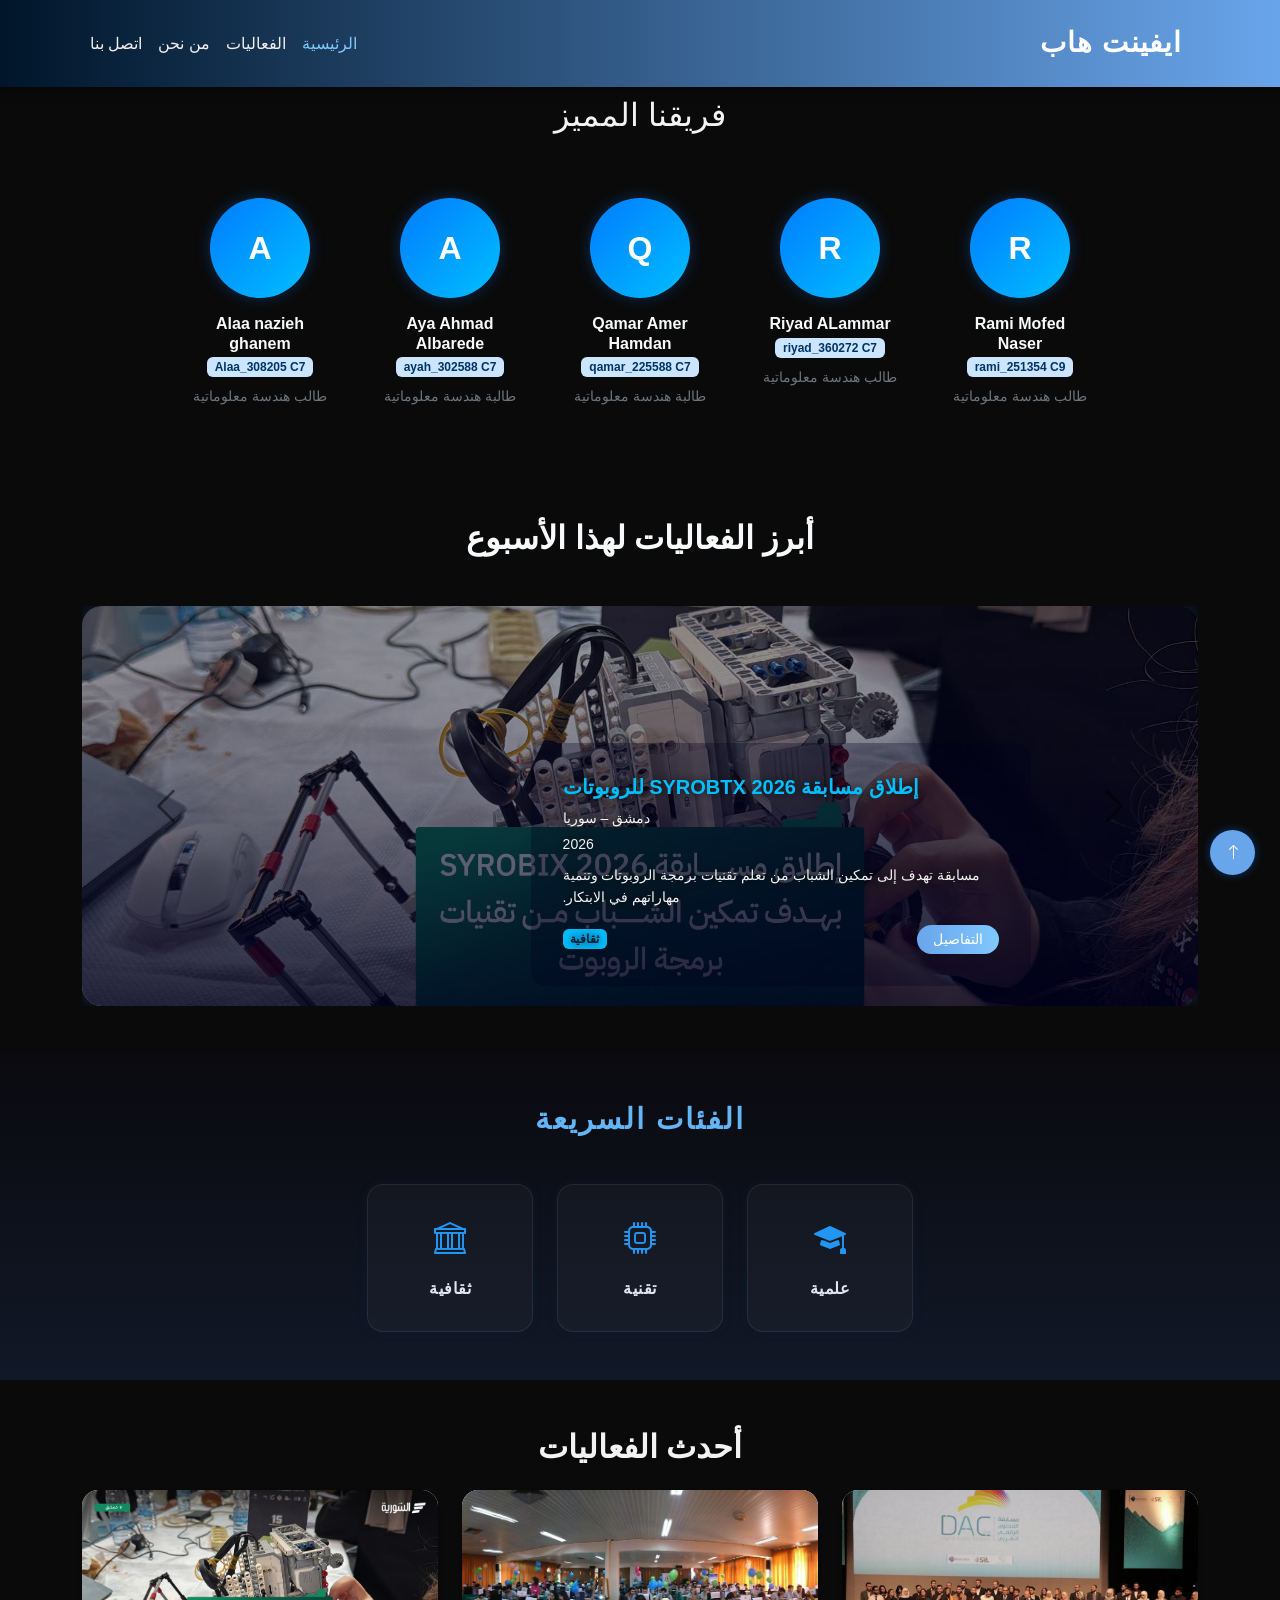
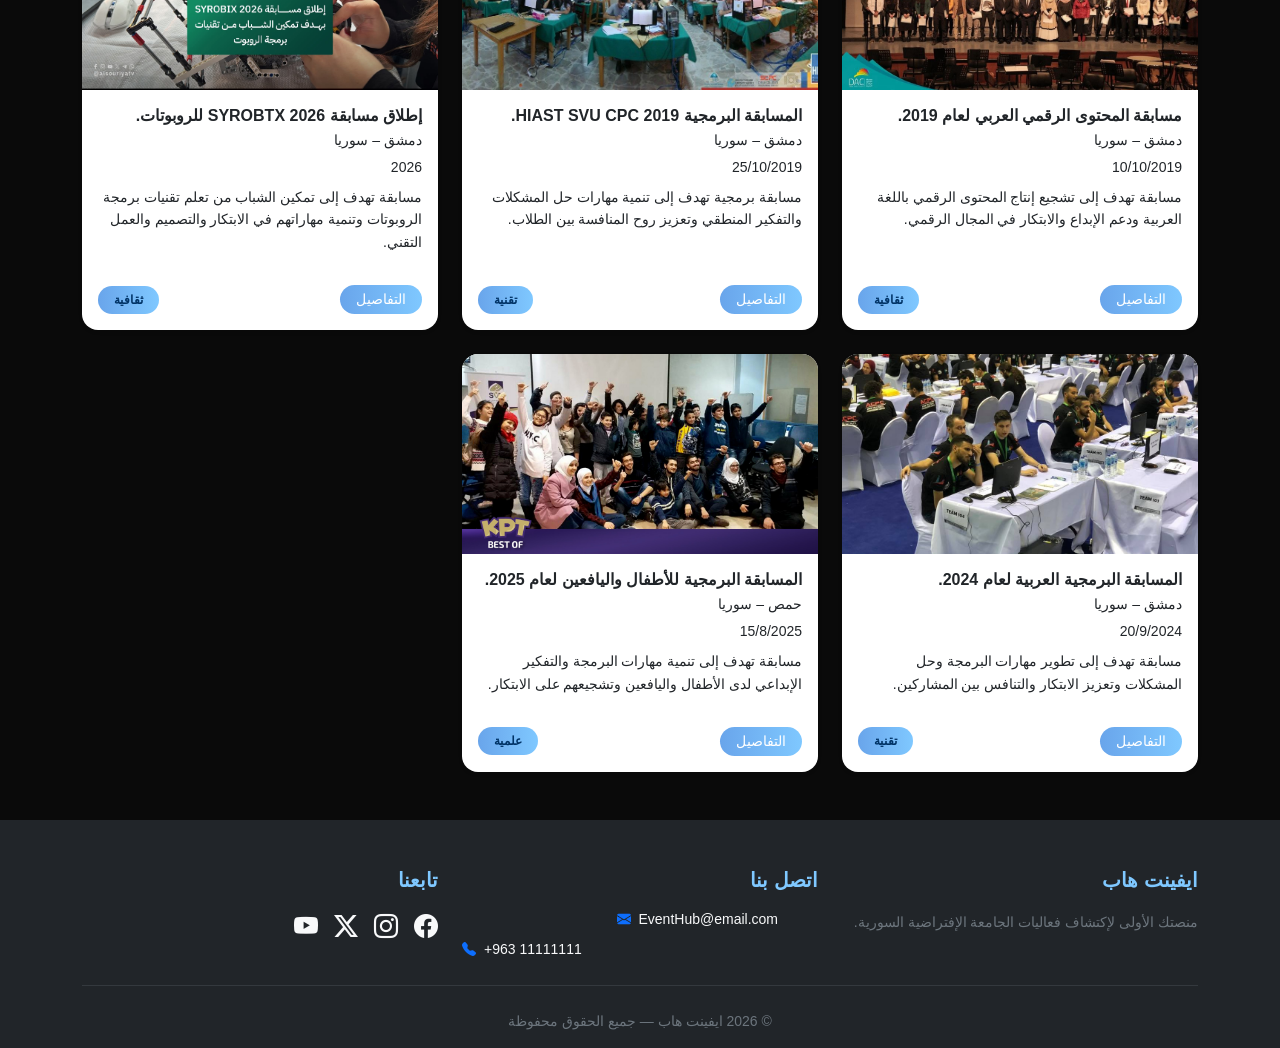
<file: index.html>
<!DOCTYPE html>
<html lang="ar" dir="rtl">

<head>
  <meta charset="UTF-8" />
  <meta name="viewport" content="width=device-width, initial-scale=1" />
  <title>ايفينت هاب - الرئيسية</title>
  <link href="https://cdn.jsdelivr.net/npm/bootstrap@5.3.2/dist/css/bootstrap.min.css" rel="stylesheet">
  <link href="https://cdn.jsdelivr.net/npm/bootstrap-icons@1.11.3/font/bootstrap-icons.css" rel="stylesheet">

  <link rel="stylesheet" href="assets/css/style.css">
</head>

<body>

  <nav class="navbar navbar-expand-lg fixed-top py-3">
    <div class="container d-flex align-items-center">
      <a class="navbar-brand fw-bold text-white fs-3" href="index.html">ايفينت هاب</a>
      <button class="navbar-toggler text-white border-0 me-auto" type="button" data-bs-toggle="collapse"
        data-bs-target="#navMenu" aria-controls="navMenu" aria-expanded="false" aria-label="Toggle navigation">
        <i class="bi bi-list fs-2"></i>
      </button>

      <div class="collapse navbar-collapse" id="navMenu">
        <ul class="navbar-nav me-auto mb-2 mb-lg-0">
          <li class="nav-item"><a class="nav-link active" href="index.html">الرئيسية</a></li>
          <li class="nav-item"><a class="nav-link" href="events.html">الفعاليات</a></li>
          <li class="nav-item"><a class="nav-link" href="about.html">من نحن</a></li>
          <li class="nav-item"><a class="nav-link" href="contact.html">اتصل بنا</a></li>
        </ul>
      </div>
    </div>
  </nav>

  <section class="team-section py-5 text-center mt-5">
    <div class="container">
      <h2 class="section-title mb-5 text-gradient">فريقنا المميز</h2>
      <div class="row g-4 justify-content-center">

        <div class="col-lg-2 col-md-4 col-sm-6">
          <div class="circle-member p-3 h-150 d-flex flex-column align-items-center">
            <div class="circle-avatar mb-3">R</div>
            <h5 class="fw-bold fs-6 mb-1 text-light">Rami Mofed Naser</h5>
            <span class="badge mb-2 px-2 py-1 fs-7">rami_251354 C9</span>
            <p class="small text-secondary mb-0">طالب هندسة معلوماتية</p>
          </div>
        </div>

        <div class="col-lg-2 col-md-4 col-sm-6">
          <div class="circle-member p-3 h-150 d-flex flex-column align-items-center">
            <div class="circle-avatar mb-3">R</div>
            <h5 class="fw-bold fs-6 mb-1 text-light">Riyad ALammar</h5>
            <span class="badge mb-2 px-2 py-1 fs-7">riyad_360272 C7</span>
            <p class="small text-secondary mb-0">طالب هندسة معلوماتية</p>
          </div>
        </div>

        <div class="col-lg-2 col-md-4 col-sm-6">
          <div class="circle-member p-3 h-150 d-flex flex-column align-items-center">
            <div class="circle-avatar mb-3">Q</div>
            <h5 class="fw-bold fs-6 mb-1 text-light">Qamar Amer Hamdan</h5>
            <span class="badge mb-2 px-2 py-1 fs-7">qamar_225588 C7</span>
            <p class="small text-secondary mb-0">طالبة هندسة معلوماتية</p>
          </div>
        </div>

        <div class="col-lg-2 col-md-4 col-sm-6">
          <div class="circle-member p-3 h-150 d-flex flex-column align-items-center">
            <div class="circle-avatar mb-3">A</div>
            <h5 class="fw-bold fs-6 mb-1 text-light">Aya Ahmad Albarede</h5>
            <span class="badge mb-2 px-2 py-1 fs-7">ayah_302588 C7</span>
            <p class="small text-secondary mb-0">طالبة هندسة معلوماتية</p>
          </div>
        </div>

        <div class="col-lg-2 col-md-4 col-sm-6">
          <div class="circle-member p-3 h-150 d-flex flex-column align-items-center">
            <div class="circle-avatar mb-3">A</div>
            <h5 class="fw-bold fs-6 mb-1 text-light">Alaa nazieh ghanem</h5>
            <span class="badge mb-2 px-2 py-1 fs-7">Alaa_308205 C7</span>
            <p class="small text-secondary mb-0">طالب هندسة معلوماتية</p>
          </div>
        </div>

      </div>
    </div>
  </section>

  <section class="py-5">
    <div class="container">
      <h2 class="text-center fw-bold mb-5 text-light">
        أبرز الفعاليات لهذا الأسبوع
      </h2>

      <div id="featuredEventsCarousel" class="carousel slide" data-bs-ride="carousel">
        <div class="carousel-inner">

          <div class="carousel-item active">
            <div class="event-slide" style="background-image: url('assets/imgs/event-4.jpg');">
              <div class="overlay"></div>
              <div class="carousel-caption d-block text-start">
                <h5>إطلاق مسابقة SYROBTX 2026 للروبوتات</h5>
                <p class="small mb-1">دمشق – سوريا</p>
                <p class="small mb-2">2026</p>
                <p class="small">مسابقة تهدف إلى تمكين الشباب من تعلم تقنيات برمجة الروبوتات وتنمية مهاراتهم في الابتكار.</p>
                <div class="mt-3 d-flex justify-content-between align-items-center">
                  <button class="btn btn-gradient btn-sm rounded-pill px-3"
                    onclick="openFeaturedEvent(0)">التفاصيل</button>
                  <span class="badge">ثقافية</span>
                </div>
              </div>
            </div>
          </div>

          <div class="carousel-item">
            <div class="event-slide" style="background-image: url('assets/imgs/event-6.jpg');">
              <div class="overlay"></div>
              <div class="carousel-caption d-block text-start">
                <h5>المسابقة البرمجية للأطفال واليافعين لعام 2025</h5>
                <p class="small mb-1">حمص – سوريا</p>
                <p class="small mb-2">15/8/2025</p>
                <p class="small">مسابقة تهدف إلى تنمية مهارات البرمجة والتفكير الإبداعي لدى الأطفال واليافعين.</p>
                <div class="mt-3 d-flex justify-content-between align-items-center">
                  <button class="btn btn-gradient btn-sm rounded-pill px-3"
                    onclick="openFeaturedEvent(1)">التفاصيل</button>
                  <span class="badge">علمية</span>
                </div>
              </div>
            </div>
          </div>

        </div>

        <!-- Controls -->
        <button class="carousel-control-prev" type="button" data-bs-target="#featuredEventsCarousel"
          data-bs-slide="prev">
          <span class="carousel-control-prev-icon" aria-hidden="true" style="filter: invert(1);"></span>
          <span class="visually-hidden">السابق</span>
        </button>

        <button class="carousel-control-next" type="button" data-bs-target="#featuredEventsCarousel"
          data-bs-slide="next">
          <span class="carousel-control-next-icon" aria-hidden="true" style="filter: invert(1);"></span>
          <span class="visually-hidden">التالي</span>
        </button>
      </div>
    </div>
  </section>

  <section class="py-5 text-center bg-dark position-relative overflow-hidden">
    <div class="container position-relative">
      <h2 class="fw-bold mb-5 tracking-wide">
        الفئات السريعة
      </h2>

      <div class="row justify-content-center g-4">
        <div class="col-6 col-md-4 col-lg-2">
          <a href="events.html" class="category-card">
            <i class="bi bi-mortarboard-fill"></i>
            <span>علمية</span>
          </a>
        </div>

        <div class="col-6 col-md-4 col-lg-2">
          <a href="events.html" class="category-card">
            <i class="bi bi-cpu"></i>
            <span>تقنية</span>
          </a>
        </div>

        <div class="col-6 col-md-4 col-lg-2">
          <a href="events.html" class="category-card">
            <i class="bi bi-bank"></i>
            <span>ثقافية</span>
          </a>
        </div>
      </div>
    </div>
  </section>

  <section class="latest-events py-5">
    <div class="container">
      <h2 class="fw-bold mb-4 section-title text-center">أحدث الفعاليات</h2>
      <div class="row g-4" id="latestGrid"></div>
    </div>
  </section>

  <footer class="bg-dark text-light pt-5 pb-3">
    <div class="container">
      <div class="row gy-4 text-center text-md-end align-items-start">

        <!-- قسم من نحن -->
        <div class="col-md-4">
          <h5 class="fw-bold mb-3 text-uppercase">ايفينت هاب</h5>
          <p class="small text-secondary lh-lg">
           منصتك الأولى لإكتشاف فعاليات الجامعة الإفتراضية السورية.
          </p>
        </div>

        <!-- قسم اتصل بنا -->
        <div class="col-md-4">
          <h5 class="fw-bold mb-3 text-uppercase">اتصل بنا</h5>
          <ul class="list-unstyled small text-secondary mb-0">
            <li class="d-flex align-items-center justify-content-center justify-content-md-start gap-2">
              <a href="mailto:EventHub@email.com" class="text-light text-decoration-none">
                EventHub@email.com
              </a>
              <i class="bi bi-envelope-fill text-primary"></i>
            </li>
            <li class="mt-2 d-flex align-items-center justify-content-center justify-content-md-start gap-2" dir="ltr">
              <i class="bi bi-telephone-fill text-primary"></i>
              <span class="text-light">+963 11111111</span>
            </li>
          </ul>
        </div>

        <!-- قسم وسائل التواصل الاجتماعي -->
        <div class="col-md-4">
          <h5 class="fw-bold mb-3 text-uppercase">تابعنا</h5>
          <div class="d-flex justify-content-center justify-content-md-start gap-3 fs-4">
            <a href="#" class="text-light" aria-label="Facebook"><i class="bi bi-facebook"></i></a>
            <a href="#" class="text-light" aria-label="Instagram"><i class="bi bi-instagram"></i></a>
            <a href="#" class="text-light" aria-label="Twitter X"><i class="bi bi-twitter-x"></i></a>
            <a href="#" class="text-light" aria-label="YouTube"><i class="bi bi-youtube"></i></a>
          </div>
        </div>

      </div>

      <hr class="my-4 border-secondary opacity-25">

      <div class="text-center small text-secondary">
        © 2026 ايفينت هاب — جميع الحقوق محفوظة
      </div>
    </div>
  </footer>
  <button id="scrollTopBtn"><i class="bi bi-arrow-up"></i></button>

  <script>
    document.addEventListener("DOMContentLoaded", () => {
      const scrollBtn = document.getElementById("scrollTopBtn");
      if (!scrollBtn) return;
      scrollBtn.style.display = "flex";
      scrollBtn.addEventListener("click", () => {
        window.scrollTo({ top: 0, behavior: "smooth" });
      });
    });

    const allEvents = [
      {
        title: "المسابقة البرمجية العربية لعام 2023.",
        location: "جامعة دمشق",
        date: "20/9/2023",
        image: "assets/imgs/event-1.jpg",
        description: "مسابقة تهدف إلى تنمية مهارات البرمجة والتفكير المنطقي لدى المشاركين، وتعزيز روح الابتكار والمنافسة في المجال التقني.",
        category: "تقنية"
      },
      {
        title: "مسابقة المحتوى الرقمي العربي لعام 2019.",
        location: "دمشق – سوريا",
        date: "10/10/2019",
        image: "assets/imgs/event-2.jpg",
        description: "مسابقة تهدف إلى تشجيع إنتاج المحتوى الرقمي باللغة العربية ودعم الإبداع والابتكار في المجال الرقمي.",
        category: "ثقافية"
      },
      {
        title: "المسابقة البرمجية HIAST SVU CPC 2019.",
        location: "دمشق – سوريا",
        date: "25/10/2019",
        image: "assets/imgs/event-3.jpg",
        description: "مسابقة برمجية تهدف إلى تنمية مهارات حل المشكلات والتفكير المنطقي وتعزيز روح المنافسة بين الطلاب.",
        category: "تقنية"
      },
      {
        title: "إطلاق مسابقة SYROBTX 2026 للروبوتات.",
        location: "دمشق – سوريا",
        date: "2026",
        image: "assets/imgs/event-4.jpg",
        description: "مسابقة تهدف إلى تمكين الشباب من تعلم تقنيات برمجة الروبوتات وتنمية مهاراتهم في الابتكار والتصميم والعمل التقني.",
        category: "ثقافية"
      },
      {
        title: "المسابقة البرمجية العربية لعام 2024.",
        location: "دمشق – سوريا",
        date: "20/9/2024",
        image: "assets/imgs/event-5.jpg",
        description: "مسابقة تهدف إلى تطوير مهارات البرمجة وحل المشكلات وتعزيز الابتكار والتنافس بين المشاركين.",
        category: "تقنية"
      },
      {
        title: "المسابقة البرمجية للأطفال واليافعين لعام 2025.",
        location: "حمص – سوريا",
        date: "15/8/2025",
        image: "assets/imgs/event-6.jpg",
        description: "مسابقة تهدف إلى تنمية مهارات البرمجة والتفكير الإبداعي لدى الأطفال واليافعين وتشجيعهم على الابتكار.",
        category: "علمية"
      }
    ];

    const storedEvents = JSON.parse(localStorage.getItem("allEvents")) || [];
    if (storedEvents.length === 0) {
      localStorage.setItem("allEvents", JSON.stringify(allEvents));
    }

    const events = JSON.parse(localStorage.getItem("allEvents")) || allEvents;
    const latestFive = events.slice(-5);

    const container = document.getElementById("latestGrid");
    container.innerHTML = latestFive.map((ev, index) => `
    <div class="col-12 col-md-6 col-lg-4">
      <div class="event-card card h-100 shadow-sm border-0 rounded-4 overflow-hidden">
        <img src="${ev.image}" class="card-img-top img-fluid" alt="${ev.title}">
        <div class="card-body d-flex flex-column">
          <h3 class="h6 fw-bold mb-1">${ev.title}</h3>
          <p class="small mb-1">${ev.location}</p>
          <p class="small mb-2">${ev.date}</p>
          <p class="card-text small flex-grow-1">${ev.description}</p>
          <div class="mt-3 d-flex justify-content-between align-items-center">
            <button class="btn btn-gradient btn-sm rounded-pill px-3" onclick="openEvent(${events.indexOf(ev)})">التفاصيل</button>
            <span class="badge bg-info text-dark px-3 py-2 rounded-pill">${ev.category}</span>
          </div>
        </div>
      </div>
    </div>
  `).join('');

    function openEvent(index) {
      const allEventsData = JSON.parse(localStorage.getItem("allEvents")) || allEvents;
      const selected = allEventsData[index];
      if (selected) {
        localStorage.setItem("selectedEvent", JSON.stringify(selected));
        window.location.href = "event.html";
      }
    }

    const featuredEvents = [
      {
        title: "إطلاق مسابقة SYROBTX 2026 للروبوتات.",
        location: "دمشق – سوريا",
        date: "2026",
        image: "assets/imgs/event-4.jpg",
        description: "مسابقة تهدف إلى تمكين الشباب من تعلم تقنيات برمجة الروبوتات وتنمية مهاراتهم في الابتكار والتصميم والعمل التقني.",
        category: "ثقافية"
      },
      {
        title: "المسابقة البرمجية للأطفال واليافعين لعام 2025.",
        location: "حمص – سوريا",
        date: "15/8/2025",
        image: "assets/imgs/event-6.jpg",
        description: "مسابقة تهدف إلى تنمية مهارات البرمجة والتفكير الإبداعي لدى الأطفال واليافعين وتشجيعهم على الابتكار.",
        category: "علمية"
      }
    ];

    function openFeaturedEvent(index) {
      const selected = featuredEvents[index];
      if (selected) {
        localStorage.setItem("selectedEvent", JSON.stringify(selected));
        window.location.href = "event.html";
      }
    }
  </script>

  <script src="assets/JS/main.js"></script>
  <script src="https://cdn.jsdelivr.net/npm/bootstrap@5.3.2/dist/js/bootstrap.bundle.min.js"></script>
</body>

</html>
</file>
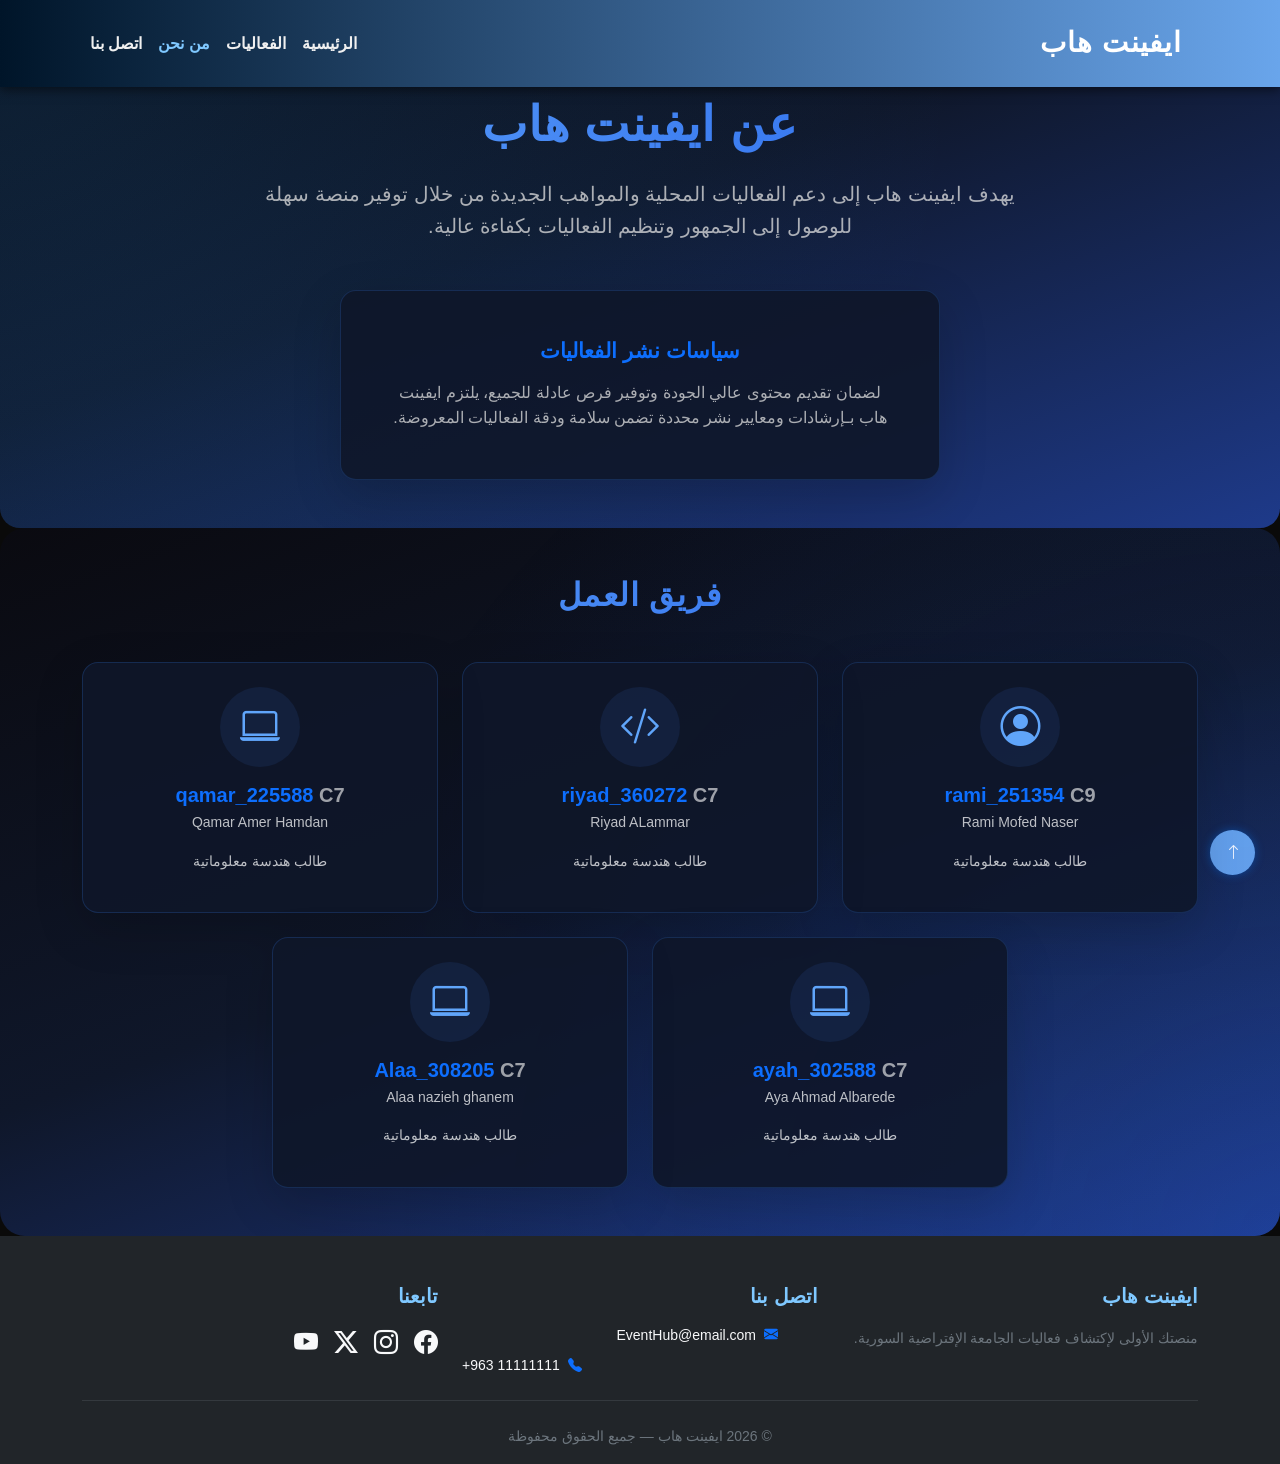
<file: about.html>
<!doctype html>
<html lang="ar" dir="rtl">

<head>
  <meta charset="utf-8" />
  <meta name="viewport" content="width=device-width, initial-scale=1" />
  <title>ايفينت هاب - من نحن</title>

  <link href="https://cdn.jsdelivr.net/npm/bootstrap@5.3.2/dist/css/bootstrap.min.css" rel="stylesheet">
  <link href="https://cdn.jsdelivr.net/npm/bootstrap-icons@1.11.3/font/bootstrap-icons.css" rel="stylesheet">
  <link rel="stylesheet" href="assets/css/style.css">

  <style>
    .section-title {
      color: #00bfff;
      font-weight: 700;
      letter-spacing: 1px;
    }

    .about-section {
      background: linear-gradient(160deg, #0a0a10 0%, #0f172a 40%, #1e3a8a 100%);
      border-radius: 20px;
      padding: 4rem 1rem;
      text-align: center;
      position: relative;
      overflow: hidden;
    }

    .about-section p {
      max-width: 700px;
      margin: 0 auto;
      color: #e0e0e0;
      opacity: 0.8;
    }

    .about-bg {
      position: absolute;
      inset: 0;
      background: radial-gradient(circle at top left, rgba(33, 150, 243, 0.15), transparent 70%);
      z-index: 1;
    }

    .text-gradient {
      background: linear-gradient(90deg, #60a5fa, #2563eb);
      -webkit-background-clip: text;
      -webkit-text-fill-color: transparent;
    }

    .vision-box {
      background-color: rgba(10, 25, 50, 0.6);
      border: 1px solid rgba(0, 123, 255, 0.2);
      border-radius: 15px;
      padding: 2rem;
      margin: 2rem auto 0;
      max-width: 600px;
      box-shadow: 0 0 15px rgba(0, 123, 255, 0.05);
    }

    .bg-dark-blue {
      background: rgba(15, 23, 42, 0.9);
      border: 1px solid rgba(59, 130, 246, 0.2);
      transition: all 0.3s ease;
    }

    .bg-dark-blue:hover {
      transform: translateY(-6px);
      box-shadow: 0 8px 25px rgba(37, 99, 235, 0.3);
    }

    .section-subtitle {
      color: #60a5fa;
      font-size: 1.3rem;
    }

    .lead {
      color: #e5e9f2;
    }

    .team-section {
      background: linear-gradient(160deg, #0a0a10 0%, #0f172a 50%, #1e3a8a 100%);
      border-radius: 25px;
      padding: 4rem 1rem;
      text-align: center;
      position: relative;
      overflow: hidden;
    }

    .team-bg {
      position: absolute;
      inset: 0;
      background: radial-gradient(circle at bottom right, rgba(37, 99, 235, 0.15), transparent 70%);
      z-index: 1;
    }

    .team-card {
      background: rgba(15, 23, 42, 0.9);
      border: 1px solid rgba(59, 130, 246, 0.2);
      border-radius: 15px;
      padding: 1.5rem;
      transition: all 0.4s ease;
      position: relative;
    }

    .team-card:hover {
      transform: translateY(-10px) scale(1.03);
      box-shadow: 0 8px 30px rgba(59, 130, 246, 0.3);
      border-color: #3b82f6;
    }

    .team-avatar {
      width: 80px;
      height: 80px;
      border-radius: 50%;
      background: rgba(59, 130, 246, 0.1);
      display: flex;
      align-items: center;
      justify-content: center;
      color: #60a5fa;
      font-size: 2.5rem;
      transition: all 0.4s ease;
    }

    .team-card:hover .team-avatar {
      background: rgba(59, 130, 246, 0.2);
      color: #93c5fd;
    }

    .text-light-50 {
      color: rgba(255, 255, 255, 0.6);
    }
  </style>
</head>

<body>

  <nav class="navbar navbar-expand-lg fixed-top py-3">
    <div class="container d-flex align-items-center">
      <a class="navbar-brand fw-bold text-white fs-3" href="index.html">ايفينت هاب</a>
      <button class="navbar-toggler me-auto border-0 text-white" type="button" data-bs-toggle="collapse"
        data-bs-target="#navMenu">
        <i class="bi bi-list fs-2"></i>
      </button>
      <div class="collapse navbar-collapse" id="navMenu">
        <ul class="navbar-nav me-auto mb-2 mb-lg-0">
          <li class="nav-item"><a class="nav-link text-white fw-semibold" href="index.html">الرئيسية</a></li>
          <li class="nav-item"><a class="nav-link text-white fw-semibold" href="events.html">الفعاليات</a></li>
          <li class="nav-item"><a class="nav-link text-white fw-semibold active" href="about.html">من نحن</a></li>
          <li class="nav-item"><a class="nav-link text-white fw-semibold" href="contact.html">اتصل بنا</a></li>
        </ul>
      </div>
    </div>
  </nav>

  <section class="about-section py-5 text-center text-light position-relative overflow-hidden mt-5">
    <div class="container position-relative z-2">

      <h1 class="section-title display-5 fw-bold mb-4 text-gradient">
        عن ايفينت هاب
      </h1>

      <p class="lead mx-auto mb-5 opacity-75" style="max-width: 750px;">
        يهدف ايفينت هاب إلى دعم الفعاليات المحلية والمواهب الجديدة من خلال توفير منصة سهلة للوصول إلى الجمهور وتنظيم
        الفعاليات بكفاءة عالية.
      </p>

      <div class="vision-box rounded-4 shadow-lg p-5 mx-auto bg-dark-blue">
        <h2 class="section-subtitle fw-bold mb-3 text-primary">
          سياسات نشر الفعاليات
        </h2>
        <p class="opacity-75 mb-0" style="max-width:700px; margin:auto;">
          لضمان تقديم محتوى عالي الجودة وتوفير فرص عادلة للجميع، يلتزم ايفينت هاب بـإرشادات ومعايير نشر محددة تضمن سلامة
          ودقة الفعاليات المعروضة.
        </p>
      </div>
    </div>

    <div class="about-bg"></div>
  </section>

  <section class="team-section py-5 text-center text-light position-relative overflow-hidden">
    <div class="container position-relative z-2">

      <h2 class="section-title mb-5 text-gradient">فريق العمل</h2>

      <div class="row g-4 justify-content-center">
        <div class="col-md-4 col-sm-6">
          <div class="team-card p-4 rounded-4 shadow-lg">
            <div class="team-avatar mx-auto mb-3">
              <i class="bi bi-person-circle"></i>
            </div>
            <h5 class="fw-semibold mb-1 text-primary">rami_251354 <span class="text-light-50">C9</span></h5>
            <p class="small opacity-75">Rami Mofed Naser</p>
            <p class="small opacity-75">طالب هندسة معلوماتية</p>
          </div>
        </div>

        <div class="col-md-4 col-sm-6">
          <div class="team-card p-4 rounded-4 shadow-lg">
            <div class="team-avatar mx-auto mb-3">
              <i class="bi bi-code-slash"></i>
            </div>
            <h5 class="fw-semibold mb-1 text-primary">riyad_360272 <span class="text-light-50">C7</span></h5>
            <p class="small opacity-75">Riyad ALammar</p>
            <p class="small opacity-75">طالب هندسة معلوماتية</p>
          </div>
        </div>

        <div class="col-md-4 col-sm-6">
          <div class="team-card p-4 rounded-4 shadow-lg">
            <div class="team-avatar mx-auto mb-3">
              <i class="bi bi-laptop"></i>
            </div>
            <h5 class="fw-semibold mb-1 text-primary">qamar_225588 <span class="text-light-50">C7</span></h5>
            <p class="small opacity-75">Qamar Amer Hamdan</p>
            <p class="small opacity-75">طالب هندسة معلوماتية</p>
          </div>
        </div>

        <div class="col-md-4 col-sm-6">
          <div class="team-card p-4 rounded-4 shadow-lg">
            <div class="team-avatar mx-auto mb-3">
              <i class="bi bi-laptop"></i>
            </div>
            <h5 class="fw-semibold mb-1 text-primary">ayah_302588 <span class="text-light-50">C7</span></h5>
            <p class="small opacity-75">Aya Ahmad Albarede</p>
            <p class="small opacity-75">طالب هندسة معلوماتية</p>
          </div>
        </div>

        <div class="col-md-4 col-sm-6">
          <div class="team-card p-4 rounded-4 shadow-lg">
            <div class="team-avatar mx-auto mb-3">
              <i class="bi bi-laptop"></i>
            </div>
            <h5 class="fw-semibold mb-1 text-primary">Alaa_308205  <span class="text-light-50">C7</span></h5>
            <p class="small opacity-75">Alaa nazieh ghanem</p>
            <p class="small opacity-75">طالب هندسة معلوماتية</p>
          </div>
        </div>
      </div>
    </div>

    <div class="team-bg"></div>
  </section>

  <footer class="bg-dark text-light pt-5 pb-3">
    <div class="container">
      <div class="row gy-4 text-center text-md-end align-items-start">

        <div class="col-md-4">
          <h5 class="fw-bold mb-3 text-uppercase">ايفينت هاب</h5>
          <p class="small text-secondary lh-lg">
            منصتك الأولى لإكتشاف فعاليات الجامعة الإفتراضية السورية.
          </p>
        </div>

        <div class="col-md-4">
          <h5 class="fw-bold mb-3 text-uppercase">اتصل بنا</h5>
          <ul class="list-unstyled small text-secondary mb-0">
            <li class="d-flex align-items-center justify-content-center justify-content-md-start gap-2">
              <i class="bi bi-envelope-fill text-primary"></i>
              <a href="mailto:EventHub@email.com" class="text-light text-decoration-none">
                EventHub@email.com
              </a>
            </li>
            <li class="mt-2 d-flex align-items-center justify-content-center justify-content-md-start gap-2" dir="ltr">
              <span class="text-light">+963 11111111</span>
              <i class="bi bi-telephone-fill text-primary"></i>
            </li>
          </ul>
        </div>

        <div class="col-md-4">
          <h5 class="fw-bold mb-3 text-uppercase">تابعنا</h5>
          <div class="d-flex justify-content-center justify-content-md-start gap-3 fs-4">
            <a href="#" class="text-light" aria-label="Facebook"><i class="bi bi-facebook"></i></a>
            <a href="#" class="text-light" aria-label="Instagram"><i class="bi bi-instagram"></i></a>
            <a href="#" class="text-light" aria-label="Twitter X"><i class="bi bi-twitter-x"></i></a>
            <a href="#" class="text-light" aria-label="YouTube"><i class="bi bi-youtube"></i></a>
          </div>
        </div>

      </div>

      <hr class="my-4 border-secondary opacity-25">

      <div class="text-center small text-secondary">
        © 2026 ايفينت هاب — جميع الحقوق محفوظة
      </div>
    </div>
  </footer>

  <button id="scrollTopBtn" title="العودة للأعلى"><i class="bi bi-arrow-up"></i></button>

  <script>
    document.addEventListener("DOMContentLoaded", () => {
      const scrollBtn = document.getElementById("scrollTopBtn");
      if (!scrollBtn) return;
      scrollBtn.style.display = "flex";
      scrollBtn.addEventListener("click", () => {
        window.scrollTo({ top: 0, behavior: "smooth" });
      });
    });
  </script>

  <script src="assets/JS/main.js"></script>
  <script src="https://cdn.jsdelivr.net/npm/bootstrap@5.3.2/dist/js/bootstrap.bundle.min.js"></script>
</body>

</html>
</file>
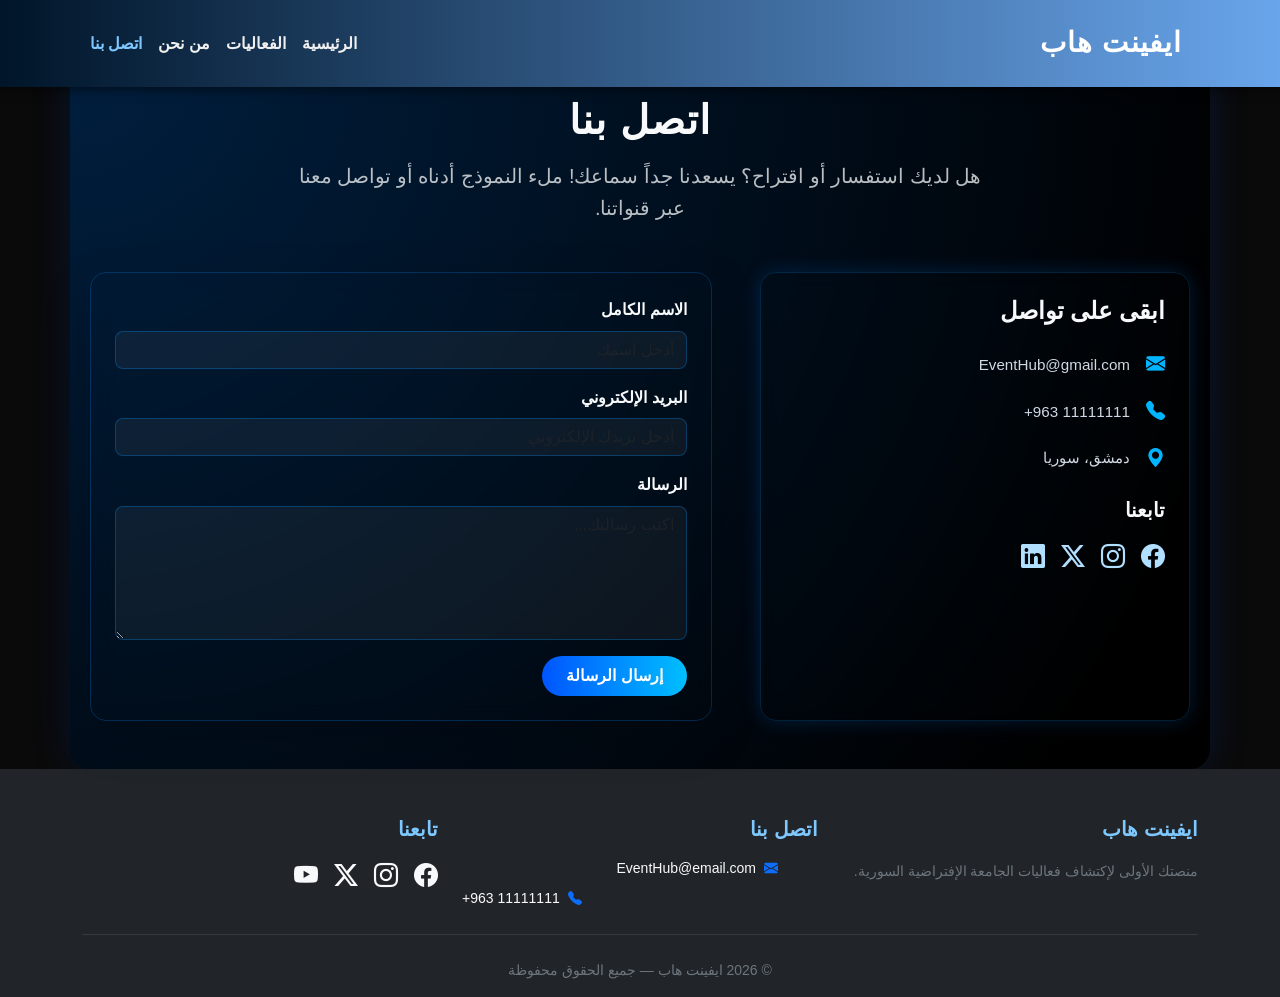
<file: contact.html>
<!doctype html>
<html lang="ar" dir="rtl">
<head>
  <meta charset="utf-8" />
  <meta name="viewport" content="width=device-width, initial-scale=1" />
  <title>ايفينت هاب - اتصل بنا</title>
  <link href="https://cdn.jsdelivr.net/npm/bootstrap@5.3.2/dist/css/bootstrap.min.css" rel="stylesheet">
  <link href="https://cdn.jsdelivr.net/npm/bootstrap-icons@1.11.3/font/bootstrap-icons.css" rel="stylesheet">
  <link rel="stylesheet" href="assets/css/style.css">
  <style>
    .btn-gradient {
      background: linear-gradient(90deg, #0055ff, #00bfff);
      color: #fff;
      border: none;
      transition: opacity 0.3s, transform 0.3s;
    }

    .btn-gradient:hover {
      opacity: 0.85;
      transform: scale(1.05);
    }

    .form-card {
      border: 1px solid rgba(0, 136, 255, 0.25);
      backdrop-filter: blur(10px);
      color: #fff;
      border-radius: 10px;
      padding: 20px;
      transition: all 0.4s ease;
    }

    .form-card:hover {
      box-shadow: 0 0 30px rgba(0, 136, 255, 0.4);
      transform: translateY(-4px);
    }

    .form-control {
      background: rgba(255, 255, 255, 0.05);
      border: 1px solid rgba(0, 150, 255, 0.3);
      color: #fff;
      border-radius: 8px;
      transition: 0.3s;
    }

    

    .contact-item i {
      color: #00b4ff;
      font-size: 1.2rem;
    }
    
    .contact-item span {
      font-size: 0.95rem;
    }

    .section-title {
      color: #00bfff;
      font-weight: 700;
      text-transform: uppercase;
      letter-spacing: 1px;
    }

    .alert-success {
      background-color: #003366;
      color: #d4faff;
      border: none;
    }

    .alert-danger {
      background-color: #1a1f2e;
      color: #ffcccc;
      border: 1px solid #003366;
    }

    .contact-section {
      background: radial-gradient(circle at top left, #001f3f 0%, #000 90%);
      border-radius: 20px;
      padding: 60px 20px;
      box-shadow: 0 0 40px rgba(0, 85, 255, 0.15);
    }

    .info-card {
      border: 1px solid rgba(0, 153, 255, 0.2);
      box-shadow: 0 0 20px rgba(0, 123, 255, 0.2);
      backdrop-filter: blur(8px);
      color: #cfd8e3;
      transition: all 0.4s ease;
    }

    .info-card:hover {
      transform: translateY(-5px);
      box-shadow: 0 0 30px rgba(0, 140, 255, 0.4);
    }

    .social-icon {
      color: #b0dfff;
      font-size: 1.5rem;
      transition: all 0.3s ease;
    }

    .social-icon:hover {
      color: #00b4ff;
      transform: scale(1.2);
    }

    @media (min-width: 992px) {
      .form-card,
      .info-card {
        height: 100%;
      }
    }
  </style>
</head>

<body>

<nav class="navbar navbar-expand-lg fixed-top py-3">
  <div class="container d-flex align-items-center">
    <a class="navbar-brand fw-bold text-white fs-3" href="index.html">ايفينت هاب</a>

    <button class="navbar-toggler text-white border-0 me-auto" type="button" data-bs-toggle="collapse" data-bs-target="#navMenu">
      <i class="bi bi-list fs-2"></i>
    </button>

    <div class="collapse navbar-collapse" id="navMenu">
      <ul class="navbar-nav me-auto mb-2 mb-lg-0">
        <li class="nav-item"><a class="nav-link text-white fw-semibold" href="index.html">الرئيسية</a></li>
        <li class="nav-item"><a class="nav-link text-white fw-semibold" href="events.html">الفعاليات</a></li>
        <li class="nav-item"><a class="nav-link text-white fw-semibold" href="about.html">من نحن</a></li>
        <li class="nav-item"><a class="nav-link text-white fw-semibold active" href="contact.html">اتصل بنا</a></li>
      </ul>
    </div>
  </div>
</nav>

<main class="contact-section container py-5 mt-5">
  <div class="text-center mb-5">
    <h1 class="fw-bold section-title mb-3 text-light">اتصل بنا</h1>
    <p class="lead mx-auto text-light opacity-75" style="max-width:700px;">
      هل لديك استفسار أو اقتراح؟ يسعدنا جداً سماعك! ملء النموذج أدناه أو تواصل معنا عبر قنواتنا.
    </p>
  </div>

  <div id="alertPlaceholder"></div>

  <div class="row g-5 align-items-stretch">
    <div class="col-12 col-lg-5">
      <div class="info-card p-4 h-100 rounded-4">
        <h4 class="fw-bold text-light mb-4">ابقى على تواصل</h4>

        <div class="contact-item mb-3 d-flex align-items-center">
          <i class="bi bi-envelope-fill ms-3"></i>
          <span>EventHub@gmail.com</span>
        </div>

        <div class="contact-item mb-3 d-flex align-items-center">
          <i class="bi bi-telephone-fill ms-3"></i>
          <span dir="ltr">+963 11111111</span>
        </div>

        <div class="contact-item mb-4 d-flex align-items-center">
          <i class="bi bi-geo-alt-fill ms-3"></i>
          <span>دمشق، سوريا</span>
        </div>

        <h5 class="fw-semibold text-light mb-3">تابعنا</h5>
        <div class="d-flex gap-3 social-links">
          <a href="#" class="social-icon" aria-label="Facebook"><i class="bi bi-facebook"></i></a>
          <a href="#" class="social-icon" aria-label="Instagram"><i class="bi bi-instagram"></i></a>
          <a href="#" class="social-icon" aria-label="Twitter X"><i class="bi bi-twitter-x"></i></a>
          <a href="#" class="social-icon" aria-label="LinkedIn"><i class="bi bi-linkedin"></i></a>
        </div>
      </div>
    </div>

    <div class="col-12 col-lg-7">
      <div class="form-card p-4 rounded-4 shadow-lg h-100">
        <form id="contactForm" novalidate>
          <div class="mb-3">
            <label for="name" class="form-label fw-semibold text-light">الاسم الكامل</label>
            <input type="text" class="form-control rounded-3" id="name" placeholder="أدخل اسمك" required>
            <div class="invalid-feedback">يرجى إدخال اسمك.</div>
          </div>

          <div class="mb-3">
            <label for="email" class="form-label fw-semibold text-light">البريد الإلكتروني</label>
            <input type="email" class="form-control rounded-3" id="email" placeholder="أدخل بريدك الإلكتروني" required>
            <div class="invalid-feedback">يرجى إدخال بريد إلكتروني صالح.</div>
          </div>

          <div class="mb-3">
            <label for="message" class="form-label fw-semibold text-light">الرسالة</label>
            <textarea id="message" class="form-control rounded-3" rows="5" placeholder="اكتب رسالتك..." required></textarea>
            <div class="invalid-feedback">يرجى كتابة الرسالة.</div>
          </div>

          <button type="submit" class="btn btn-gradient rounded-pill px-4 py-2 fw-semibold">
            إرسال الرسالة
          </button>
        </form>
      </div>
    </div>
  </div>
</main>

<footer class="bg-dark text-light pt-5 pb-3">
  <div class="container">
    <div class="row gy-4 text-center text-md-end align-items-start">
      
      <div class="col-md-4">
        <h5 class="fw-bold mb-3 text-uppercase">ايفينت هاب</h5>
        <p class="small text-secondary lh-lg">
          منصتك الأولى لإكتشاف فعاليات الجامعة الإفتراضية السورية.
        </p>
      </div>

      <div class="col-md-4">
        <h5 class="fw-bold mb-3 text-uppercase">اتصل بنا</h5>
        <ul class="list-unstyled small text-secondary mb-0">
          <li class="d-flex align-items-center justify-content-center justify-content-md-start gap-2">
            <i class="bi bi-envelope-fill text-primary"></i>
            <a href="mailto:EventHub@email.com" class="text-light text-decoration-none">
              EventHub@email.com
            </a>
          </li>
          <li class="mt-2 d-flex align-items-center justify-content-center justify-content-md-start gap-2" dir="ltr">
            <span class="text-light">+963 11111111</span>
            <i class="bi bi-telephone-fill text-primary"></i>
          </li>
        </ul>
      </div>

      <div class="col-md-4">
        <h5 class="fw-bold mb-3 text-uppercase">تابعنا</h5>
        <div class="d-flex justify-content-center justify-content-md-start gap-3 fs-4">
          <a href="#" class="text-light" aria-label="Facebook"><i class="bi bi-facebook"></i></a>
          <a href="#" class="text-light" aria-label="Instagram"><i class="bi bi-instagram"></i></a>
          <a href="#" class="text-light" aria-label="Twitter X"><i class="bi bi-twitter-x"></i></a>
          <a href="#" class="text-light" aria-label="YouTube"><i class="bi bi-youtube"></i></a>
        </div>
      </div>

    </div>

    <hr class="my-4 border-secondary opacity-25">

    <div class="text-center small text-secondary">
      © 2026 ايفينت هاب — جميع الحقوق محفوظة
    </div>
  </div>
</footer>

<script>
  const contactForm = document.getElementById('contactForm');
  const alertPlaceholder = document.getElementById('alertPlaceholder');

  function showAlert(type, msg) {
    alertPlaceholder.innerHTML = `
      <div class="alert alert-${type} alert-dismissible fade show mt-3" role="alert">
        ${msg}
        <button type="button" class="btn-close" data-bs-dismiss="alert" aria-label="Close"></button>
      </div>`;
  }

  if (contactForm) {
    contactForm.addEventListener('submit', function (e) {
      e.preventDefault();
      const name = document.getElementById('name');
      const email = document.getElementById('email');
      const message = document.getElementById('message');
      [name, email, message].forEach(f => f.classList.remove('is-invalid'));
      let valid = true;

      if (!name.value.trim()) { name.classList.add('is-invalid'); valid = false; }
      const emailRe = /^[^\s@]+@[^\s@]+\.[^\s@]+$/;
      if (!emailRe.test((email.value || '').trim())) { email.classList.add('is-invalid'); valid = false; }
      if (!message.value.trim()) { message.classList.add('is-invalid'); valid = false; }

      if (!valid) {
        showAlert('danger', 'يرجى ملء جميع الحقول بشكل صحيح.');
        return;
      }

      contactForm.reset();
      showAlert('success', 'تم إرسال رسالتك بنجاح! سنتواصل معك قريباً.');
    });
  }
</script>

<script src="https://cdn.jsdelivr.net/npm/bootstrap@5.3.2/dist/js/bootstrap.bundle.min.js"></script>
</body>
</html>
</file>
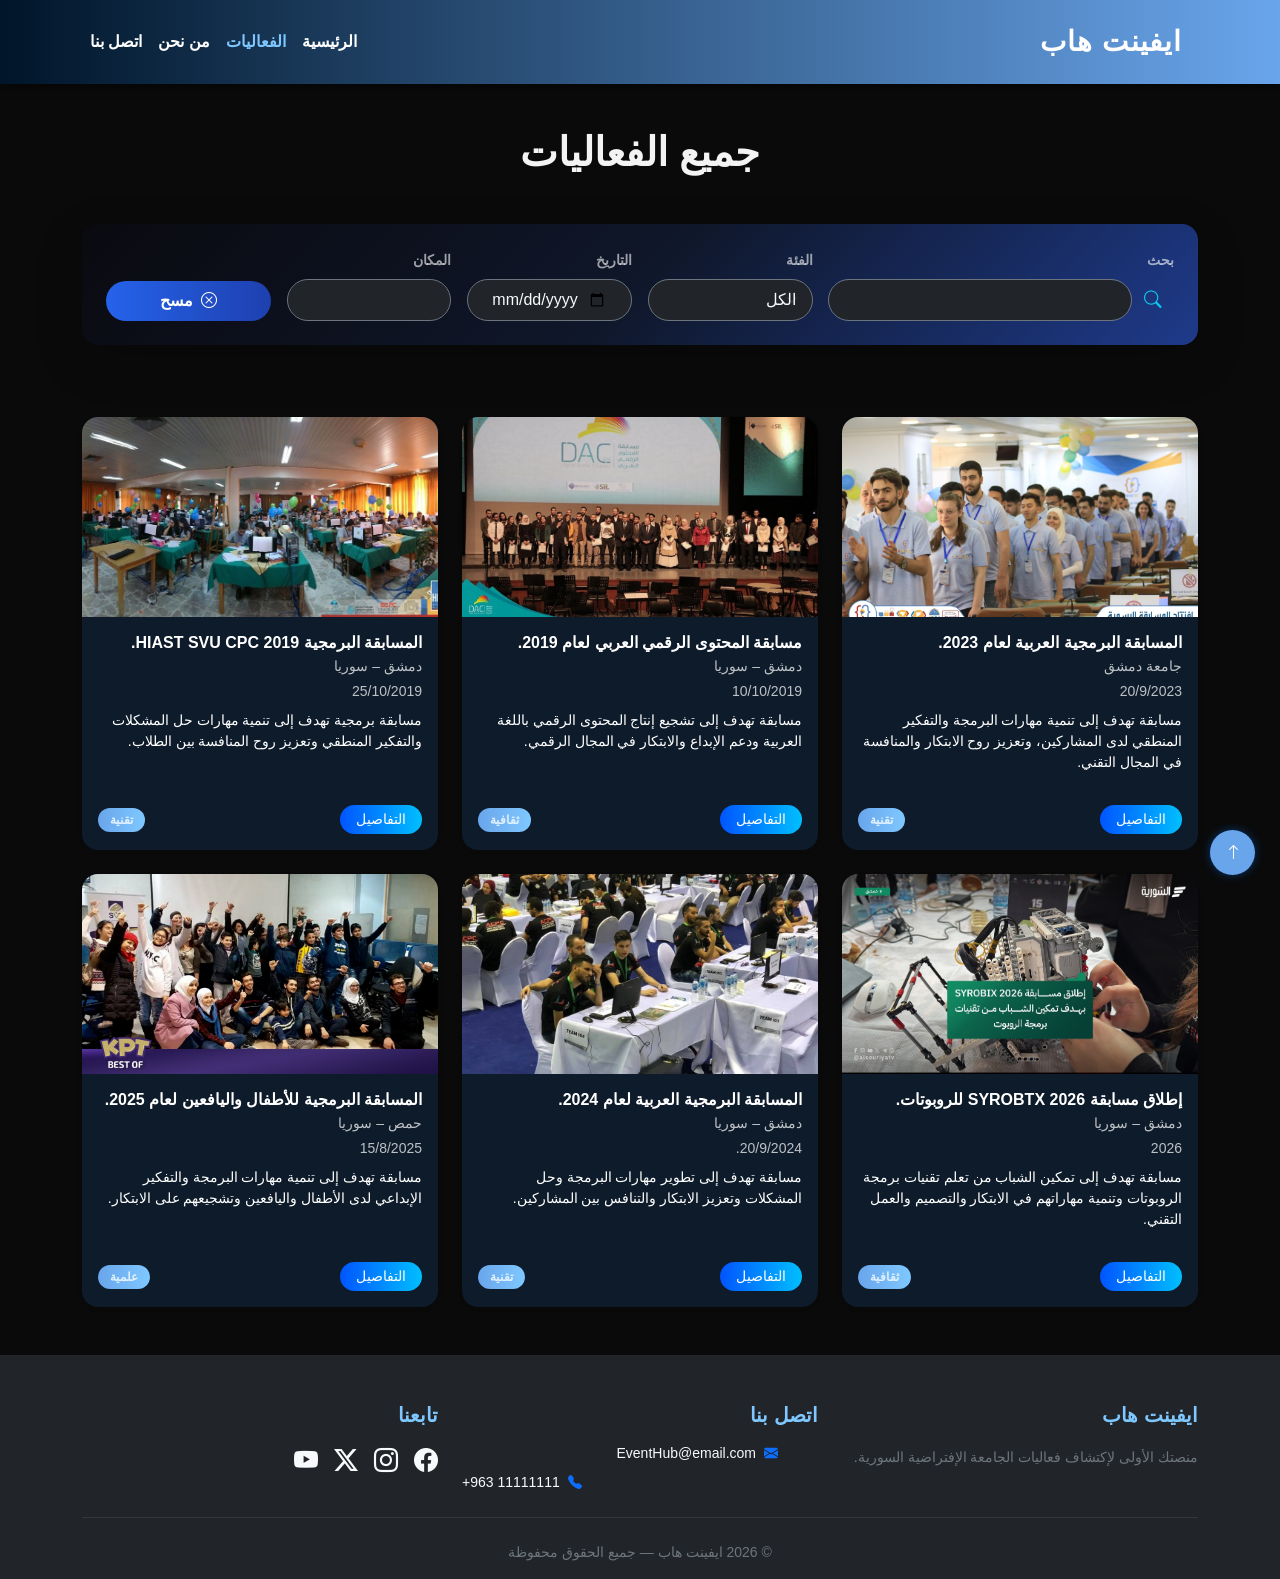
<file: events.html>
<!doctype html>
<html lang="ar" dir="rtl">

<head>
  <meta charset="utf-8" />
  <meta name="viewport" content="width=device-width, initial-scale=1" />
  <title>ايفينت هاب - جميع الفعاليات</title>
  <link rel="stylesheet" href="assets/css/style.css">
  <link href="https://cdn.jsdelivr.net/npm/bootstrap@5.3.2/dist/css/bootstrap.min.css" rel="stylesheet">
  <link href="https://cdn.jsdelivr.net/npm/bootstrap-icons@1.11.3/font/bootstrap-icons.css" rel="stylesheet">
  <style>
    body {
      background: #0a0a0a;
      color: #f3f3f3;
      font-family: 'Poppins', sans-serif;
    }

    .btn-gradient {
      background: linear-gradient(90deg, #0055ff, #00bfff);
      color: #fff;
      border: none;
      transition: 0.3s;
    }

    .btn-gradient:hover {
      background: linear-gradient(90deg, #00bfff, #0055ff);
      transform: scale(1.05);
    }

    .event-card {
      background-color: #0d1b2a;
      color: #fff;
      transition: transform 0.3s, box-shadow 0.3s;
      border-radius: 15px;
      overflow: hidden;
    }

    .event-card:hover {
      transform: translateY(-5px);
      box-shadow: 0 4px 12px rgba(0, 123, 255, 0.3);
    }

    .badge {
      background-color: #007bff !important;
      color: #e0f0ff !important;
      font-weight: 600;
      border-radius: 20px;
      padding: 6px 12px;
    }

    .bg-gradient-dark {
      background: linear-gradient(135deg, #0a0a10 0%, #0f172a 50%, #1e3a8a 100%);
    }

    .form-control,
    .form-select {
      transition: all 0.3s ease;
    }

    .form-control:focus,
    .form-select:focus {
      border-color: #3b82f6;
      box-shadow: 0 0 0 0.2rem rgba(59, 130, 246, 0.25);
    }

    .filter-card {
      backdrop-filter: blur(6px);
    }

    .btn-primary {
      background: linear-gradient(90deg, #2563eb, #1e40af);
      border: none;
      transition: 0.3s ease;
    }

    .btn-primary:hover {
      background: linear-gradient(90deg, #3b82f6, #1d4ed8);
      transform: translateY(-2px);
    }

    .text-light-50 {
      color: rgba(255, 255, 255, 0.6);
    }

    .input-group-text i {
      font-size: 1.1rem;
    }
  </style>
</head>

<body>

  <nav class="navbar navbar-expand-lg fixed-top py-3">
    <div class="container d-flex align-items-center">
      <a class="navbar-brand fw-bold text-white fs-3" href="index.html">ايفينت هاب</a>

      <button class="navbar-toggler text-white border-0 me-auto" type="button" data-bs-toggle="collapse"
        data-bs-target="#navMenu" aria-controls="navMenu" aria-expanded="false" aria-label="Toggle navigation">
        <i class="bi bi-list fs-2"></i>
      </button>

      <div class="collapse navbar-collapse" id="navMenu">
        <ul class="navbar-nav me-auto mb-2 mb-lg-0">
          <li class="nav-item"><a class="nav-link text-white fw-semibold" href="index.html">الرئيسية</a></li>
          <li class="nav-item"><a class="nav-link text-white fw-semibold active" href="events.html">الفعاليات</a></li>
          <li class="nav-item"><a class="nav-link text-white fw-semibold" href="about.html">من نحن</a></li>
          <li class="nav-item"><a class="nav-link text-white fw-semibold" href="contact.html">اتصل بنا</a></li>
        </ul>
      </div>
    </div>
  </nav>

  <main class="container my-5 all-events" style="margin-top: 8rem !important;">
    <h1 class="fw-bold mb-5 text-center text-gradient">جميع الفعاليات</h1>

    <div
      class="filter-card shadow-lg border-0 rounded-4 p-4 position-relative overflow-hidden bg-gradient-dark text-light">
      <div class="filter-overlay"></div>

      <form id="filterForm" class="row gy-4 gx-3 align-items-end position-relative z-2">

        <div class="col-12 col-lg-4">
          <label class="form-label small fw-semibold text-uppercase text-light-50">بحث</label>
          <div class="input-group">
            <span class="input-group-text bg-transparent border-0 text-info">
              <i class="bi bi-search"></i>
            </span>
            <input type="search" id="searchInput"
              class="form-control rounded-pill px-4 py-2 bg-dark text-light border-secondary"
              placeholder="اكتب كلمة رئيسية أو عنوان...">
          </div>
        </div>

        <div class="col-6 col-md-3 col-lg-2">
          <label class="form-label small fw-semibold text-uppercase text-light-50">الفئة</label>
          <select id="catFilter" class="form-select rounded-pill px-3 py-2 bg-dark text-light border-secondary">
            <option value="">الكل</option>
            <option value="تقنية">تقنية</option>
            <option value="علمية">علمية</option>
            <option value="ثقافية">ثقافية</option>
            <option value="رياضية">رياضية</option>
          </select>
        </div>

        <div class="col-6 col-md-3 col-lg-2">
          <label class="form-label small fw-semibold text-uppercase text-light-50">التاريخ</label>
          <input type="date" id="dateFilter"
            class="form-control rounded-pill px-4 py-2 bg-dark text-light border-secondary">
        </div>

        <div class="col-6 col-md-3 col-lg-2">
          <label class="form-label small fw-semibold text-uppercase text-light-50">المكان</label>
          <input type="text" id="locFilter"
            class="form-control rounded-pill px-4 py-2 bg-dark text-light border-secondary"
            placeholder="المدينة أو الملعب">
        </div>

        <div class="col-6 col-md-3 col-lg-2 d-grid">
          <button type="button" id="clearFilters" class="btn btn-primary rounded-pill py-2 fw-semibold">
            <i class="bi bi-x-circle ms-1"></i> مسح
          </button>
        </div>
      </form>
    </div>

    <section id="eventsList" class="row g-4 mt-5"></section>
  </main>

  <button id="scrollTopBtn" title="العودة للأعلى">
    <i class="bi bi-arrow-up"></i>
  </button>

  <footer class="bg-dark text-light pt-5 pb-3">
    <div class="container">
      <div class="row gy-4 text-center text-md-end align-items-start">

        <div class="col-md-4">
          <h5 class="fw-bold mb-3 text-uppercase">ايفينت هاب</h5>
          <p class="small text-secondary lh-lg">
            منصتك الأولى لإكتشاف فعاليات الجامعة الإفتراضية السورية.
          </p>
        </div>

        <div class="col-md-4">
          <h5 class="fw-bold mb-3 text-uppercase">اتصل بنا</h5>
          <ul class="list-unstyled small text-secondary mb-0">
            <li class="d-flex align-items-center justify-content-center justify-content-md-start gap-2">
              <i class="bi bi-envelope-fill text-primary"></i>
              <a href="mailto:EventHub@email.com" class="text-light text-decoration-none">
                EventHub@email.com
              </a>
            </li>
            <li class="mt-2 d-flex align-items-center justify-content-center justify-content-md-start gap-2" dir="ltr">
              <span class="text-light">+963 11111111</span>
              <i class="bi bi-telephone-fill text-primary"></i>
            </li>
          </ul>
        </div>

        <div class="col-md-4">
          <h5 class="fw-bold mb-3 text-uppercase">تابعنا</h5>
          <div class="d-flex justify-content-center justify-content-md-start gap-3 fs-4">
            <a href="#" class="text-light" aria-label="Facebook"><i class="bi bi-facebook"></i></a>
            <a href="#" class="text-light" aria-label="Instagram"><i class="bi bi-instagram"></i></a>
            <a href="#" class="text-light" aria-label="Twitter X"><i class="bi bi-twitter-x"></i></a>
            <a href="#" class="text-light" aria-label="YouTube"><i class="bi bi-youtube"></i></a>
          </div>
        </div>

      </div>

      <hr class="my-4 border-secondary opacity-25">

      <div class="text-center small text-secondary">
        © 2026 ايفينت هاب — جميع الحقوق محفوظة
      </div>
    </div>
  </footer>

  <script>
    const allEvents = [
      {
        title: "المسابقة البرمجية العربية لعام 2023.",
        location: "جامعة دمشق",
        date: "20/9/2023",
        image: "assets/imgs/event-1.jpg",
        description: "مسابقة تهدف إلى تنمية مهارات البرمجة والتفكير المنطقي لدى المشاركين، وتعزيز روح الابتكار والمنافسة في المجال التقني.",
        category: "تقنية"
      },
      {
        title: "مسابقة المحتوى الرقمي العربي لعام 2019.",
        location: " دمشق – سوريا",
        date: "10/10/2019",
        image: "assets/imgs/event-2.jpg",
        description: "مسابقة تهدف إلى تشجيع إنتاج المحتوى الرقمي باللغة العربية ودعم الإبداع والابتكار في المجال الرقمي.",
        category: "ثقافية"
      },
      {
        title: " المسابقة البرمجية HIAST SVU CPC 2019.",
        location: " دمشق – سوريا",
        date: "25/10/2019",
        image: "assets/imgs/event-3.jpg",
        description: "مسابقة برمجية تهدف إلى تنمية مهارات حل المشكلات والتفكير المنطقي وتعزيز روح المنافسة بين الطلاب.",
        category: "تقنية"
      },
      {
        title: "إطلاق مسابقة SYROBTX 2026 للروبوتات.",
        location: "دمشق – سوريا",
        date: "2026",
        image: "assets/imgs/event-4.jpg",
        description: " مسابقة تهدف إلى تمكين الشباب من تعلم تقنيات برمجة الروبوتات وتنمية مهاراتهم في الابتكار والتصميم والعمل التقني.",
        category: "ثقافية"
      },
      {
        title: "المسابقة البرمجية العربية لعام 2024.",
        location: " دمشق – سوريا",
        date: " 20/9/2024.",
        image: "assets/imgs/event-5.jpg",
        description: "مسابقة تهدف إلى تطوير مهارات البرمجة وحل المشكلات وتعزيز الابتكار والتنافس بين المشاركين.",
        category: "تقنية"
      },
      {
        title: "المسابقة البرمجية للأطفال واليافعين لعام 2025.",
        location: "حمص – سوريا",
        date: "15/8/2025",
        image: "assets/imgs/event-6.jpg",
        description: "مسابقة تهدف إلى تنمية مهارات البرمجة والتفكير الإبداعي لدى الأطفال واليافعين وتشجيعهم على الابتكار.",
        category: "علمية"
      },
    ];

    function renderEvents(events) {
      const container = document.getElementById("eventsList");
      container.innerHTML = "";
      events.forEach(event => {
        container.innerHTML += `
        <div class="col-12 col-md-6 col-lg-4">
          <div class="event-card card border-0 shadow-sm h-100 rounded-4 overflow-hidden">
            <img src="${event.image}" class="card-img-top img-fluid" alt="${event.title}">
            <div class="card-body d-flex flex-column">
              <h3 class="h6 fw-bold mb-1">${event.title}</h3>
              <p class="small text-light opacity-75 mb-1">${event.location}</p>
              <p class="small text-light opacity-75 mb-2">${event.date}</p>
              <p class="card-text small flex-grow-1">${event.description}</p>
              <div class="mt-3 d-flex justify-content-between align-items-center">
                <a href="#" class="btn btn-gradient btn-sm rounded-pill px-3"
                   data-title="${event.title}"
                   data-location="${event.location}"
                   data-date="${event.date}"
                   data-image="${event.image}"
                   data-description="${event.description}"
                   data-category="${event.category}"
                   onclick="openEvent(this)">التفاصيل</a>
                <span class="badge rounded-pill">${event.category}</span>
              </div>
            </div>
          </div>
        </div>
      `;
      });
    }

    renderEvents(allEvents);

    function openEvent(el) {
      const selected = {
        title: el.dataset.title,
        location: el.dataset.location,
        date: el.dataset.date,
        image: el.dataset.image,
        description: el.dataset.description,
        category: el.dataset.category
      };
      localStorage.setItem("selectedEvent", JSON.stringify(selected));

      const similar = [];
      document.querySelectorAll(".event-card").forEach(card => {
        const name = card.querySelector("h3")?.textContent.trim();
        const cat = card.querySelector(".badge")?.textContent.trim();
        if (cat === selected.category && name !== selected.title) {
          similar.push({
            title: name,
            image: card.querySelector("img")?.src
          });
        }
      });
      localStorage.setItem("similarEvents", JSON.stringify(similar));

      window.location.href = "event.html";
    }
  </script>

  <script src="assets/JS/main.js"></script>
  <script src="https://cdn.jsdelivr.net/npm/bootstrap@5.3.2/dist/js/bootstrap.bundle.min.js"></script>
</body>

</html>
</file>
<file: assets/css/style.css>
/* ====== الألوان الرئيسية ====== */
:root {
  --main-blue: #69a5eb;
  --dark-blue: #001529;
  --light-blue: #3da9fc;
  --soft-blue: #7fc8ff;
  --deep-black: #0a0a0a;
}

body {
  background: var(--deep-black);
  color: #f3f3f3;
  font-family: 'Poppins', sans-serif;
  line-height: 1.6;
}

a {
  text-decoration: none;
  color: var(--soft-blue);
  transition: 0.3s;
}

a:hover {
  color: var(--light-blue);
}

/* ====== شريط التنقل ====== */
.navbar {
  background: linear-gradient(90deg, var(--dark-blue), var(--main-blue));
  box-shadow: 0 3px 10px rgba(0, 0, 0, 0.5);
}

.navbar-brand {
  font-weight: 700;
  color: #fff !important;
  font-size: 1.8rem;
  letter-spacing: 1px;
}

.nav-link {
  color: #f0f0f0 !important;
  font-weight: 500;
  transition: 0.3s;
}
.nav-link:hover,
.nav-link.active {
  color: var(--soft-blue) !important;
}

/* ====== قسم البطل (Hero Section) ====== */
.hero {
  background: radial-gradient(circle at top right, #02101f, #000);
  color: #fff;
  padding: 100px 0;
  text-align: center;
  position: relative;
  overflow: hidden;
}

.hero::after {
  content: "";
  position: absolute;
  top: -60px;
  left: -60px;
  width: 350px;
  height: 350px;
  background: radial-gradient(circle, var(--light-blue), transparent);
  opacity: 0.15;
  border-radius: 50%;
}

.hero h1 {
  font-size: 3rem;
  font-weight: 700;
  color: var(--soft-blue);
}

.hero p {
  font-size: 1.1rem;
  color: #ccc;
  margin-bottom: 25px;
}

.hero .btn-main {
  background: linear-gradient(90deg, var(--main-blue), var(--light-blue));
  border: none;
  color: #fff;
  padding: 12px 32px;
  border-radius: 50px;
  font-weight: 600;
  transition: 0.3s;
}

.hero .btn-main:hover {
  transform: scale(1.05);
  opacity: 0.9;
}

/* ====== قسم الفريق ====== */
.team {
  background: #0f1a27;
  padding: 70px 0;
}

.team-member {
  background: #102237;
  border-radius: 15px;
  padding: 30px;
  transition: all 0.3s;
}

.team-member:hover {
  background: var(--main-blue);
  transform: translateY(-6px);
}

.team-member h5 {
  color: #fff;
  font-weight: 700;
}

.team-member p {
  color: #b0d4ff;
}

/* ====== تصنيفات الفعاليات ====== */
.category-btn {
  background: #102237;
  border-radius: 40px;
  padding: 10px 24px;
  color: #b0d4ff;
  border: 1px solid var(--main-blue);
  transition: all 0.3s ease;
}

.category-btn:hover {
  background: var(--main-blue);
  color: #fff;
  transform: scale(1.05);
}

/* ====== بطاقات الفعاليات ====== */
.event-card {
  background: #0e1926;
  border-radius: 15px;
  overflow: hidden;
  transition: 0.3s;
  box-shadow: 0 5px 15px rgba(0,0,0,0.4);
}

.event-card:hover {
  transform: translateY(-5px);
  box-shadow: 0 10px 25px rgba(0,123,255,0.3);
}

.event-card img {
  height: 200px;
  width: 100%;
  object-fit: cover;
}

.event-card .badge {
  background: linear-gradient(90deg, var(--main-blue), var(--soft-blue));
}

/* ====== التذييل (Footer) ====== */
footer {
  background: #050b13;
  color: #ccc;
  padding: 50px 0;
}

footer h5 {
  color: var(--soft-blue);
  font-weight: 700;
}

footer a {
  color: #f0f0f0;
}

footer a:hover {
  color: var(--soft-blue);
}

/* ====== زر العودة للأعلى ====== */
#scrollTopBtn {
  position: fixed;
  bottom: 25px;
  right: 25px;
  background: var(--main-blue);
  border: none;
  border-radius: 50%;
  color: white;
  width: 45px;
  height: 45px;
  display: flex;
  align-items: center;
  justify-content: center;
  cursor: pointer;
  box-shadow: 0 0 10px rgba(0,123,255,0.4);
  transition: 0.3s;
}

#scrollTopBtn:hover {
  background: var(--soft-blue);
  transform: scale(1.1);
}

/* ====== أزرار عامة ====== */
.btn-gradient {
  background: linear-gradient(90deg, var(--main-blue), var(--soft-blue));
  color: #fff;
  border: none;
}

.btn-gradient:hover {
  background: linear-gradient(90deg, var(--soft-blue), var(--main-blue));
}

.btn-primary {
  background-color: var(--main-blue);
  border: none;
}

.btn-primary:hover {
  background-color: var(--soft-blue);
}

.btn-outline-primary {
  color: var(--main-blue);
  border-color: var(--main-blue);
}

.btn-outline-primary:hover {
  background-color: var(--main-blue);
  color: #fff;
}

/* ====== بطاقات عامة ====== */
.badge {
  background-color: #cce5ff !important;
  color: #003366 !important;
}

.card {
  background-color: #fff;
  border: 1px solid #cce5ff;
}

.card h6,
.card h1 {
  color: var(--main-blue);
}

.card .text-secondary {
  color: #004080 !important;
}

/* ====== تخطيط صفحة الفعاليات ====== */
.event-layout {
  display: flex;
  flex-wrap: wrap;
  gap: 2rem;
}

.event-main {
  flex: 1 1 65%;
  min-width: 300px;
}

.event-sidebar {
  flex: 1 1 30%;
  min-width: 250px;
}

@media (max-width: 992px) {
  .event-layout {
    flex-direction: column;
  }
}

.similar-card img {
  height: 150px;
  object-fit: cover;
}

/* index.html carousel */
.event-slide {
  position: relative;
  background-size: cover;
  background-position: center;
  height: 400px;
  border-radius: 20px;
  overflow: hidden;
  display: flex;
  align-items: flex-end;
  box-shadow: 0 0 20px rgba(0, 123, 255, 0.2);
  transition: transform 0.4s ease;
}

.event-slide:hover {
  transform: scale(1.02);
}

.event-slide .overlay {
  position: absolute;
  inset: 0;
  background: linear-gradient(to top, rgba(0, 0, 30, 0.8), rgba(0, 0, 30, 0.3));
  z-index: 1;
}

.carousel-caption {
  position: relative;
  z-index: 2;
  padding: 2rem;
  color: #f3f3f3;
  text-shadow: 0 0 10px rgba(0,0,0,0.8);
  background: rgba(0, 0, 30, 0.3);
  border-radius: 15px;
  max-width: 500px;
}

.carousel-caption h5 {
  color: #00bfff;
  font-weight: 700;
}

.carousel-caption .badge {
  background-color: #00bfff !important;
  color: #001a33 !important;
}

.carousel-control-prev-icon,
.carousel-control-next-icon {
  width: 2.5rem;
  height: 2.5rem;
}




.lang-switch {
      display: flex;
      gap: 10px;
      justify-content: end;
      align-items: center;
      margin-left: 15px;
    }
    .lang-btn img {
      width: 30px;
      height: 20px;
      cursor: pointer;
      border: 1px solid #ccc;
      border-radius: 3px;
      transition: transform 0.2s;
    }
    .lang-btn img:hover {
      transform: scale(1.1);
    }
    .circle-member {
  color: #fff;
}

.circle-avatar {
  width: 100px;
  height: 100px;
  background: linear-gradient(135deg, #007bff, #00bfff);
  border-radius: 50%;
  margin: 0 auto 15px;
  display: flex;
  align-items: center;
  justify-content: center;
  font-size: 2rem;
  font-weight: bold;
  color: #fff;
  box-shadow: 0 0 15px rgba(0,123,255,0.3);
  transition: 0.3s;
}

.circle-avatar:hover {
  transform: scale(1.1);
  box-shadow: 0 0 25px rgba(0,123,255,0.6);
}



/* خلفية وتأثيرات عامة */
section.bg-dark {
  background: linear-gradient(180deg, #111 0%, #1a1a1a 100%);
  color: #fff;
}

/* بطاقات الفئات */
.category-card {
  display: flex;
  flex-direction: column;
  align-items: center;
  justify-content: center;
  background: rgba(255, 255, 255, 0.05);
  border: 1px solid rgba(255, 255, 255, 0.1);
  border-radius: 1rem;
  padding: 1.8rem 1rem;
  color: #fff;
  text-decoration: none;
  font-weight: 600;
  transition: all 0.3s ease;
  box-shadow: 0 0 10px rgba(255, 255, 255, 0.05);
}

.category-card i {
  font-size: 2rem;
  margin-bottom: 0.7rem;
  color: #2196f3; 
  transition: all 0.3s ease;
}

.category-card:hover {
  transform: translateY(-6px);
  background: rgba(33, 150, 243, 0.15); 
  border-color: #2196f3;
  box-shadow: 0 4px 20px rgba(33, 150, 243, 0.25); 
}

.category-card:hover i {
  color: #64b5f6; 
}

.category-card span {
  font-size: 1rem;
  letter-spacing: 0.5px;
  color: #e0e6f1; 
}

/* عنوان القسم */
h2.tracking-wide {
  letter-spacing: 2px;
  font-size: 1.8rem;
  color: #64b5f6;
}

section.bg-dark {
  background: linear-gradient(180deg, #0a0a0f 0%, #111827 100%); 
  color: #e5e9f2;
}

.category-card {
  background: rgba(255, 255, 255, 0.03);
  border: 1px solid rgba(255, 255, 255, 0.08);
  box-shadow: 0 0 10px rgba(0, 50, 100, 0.2);
}
</file>
